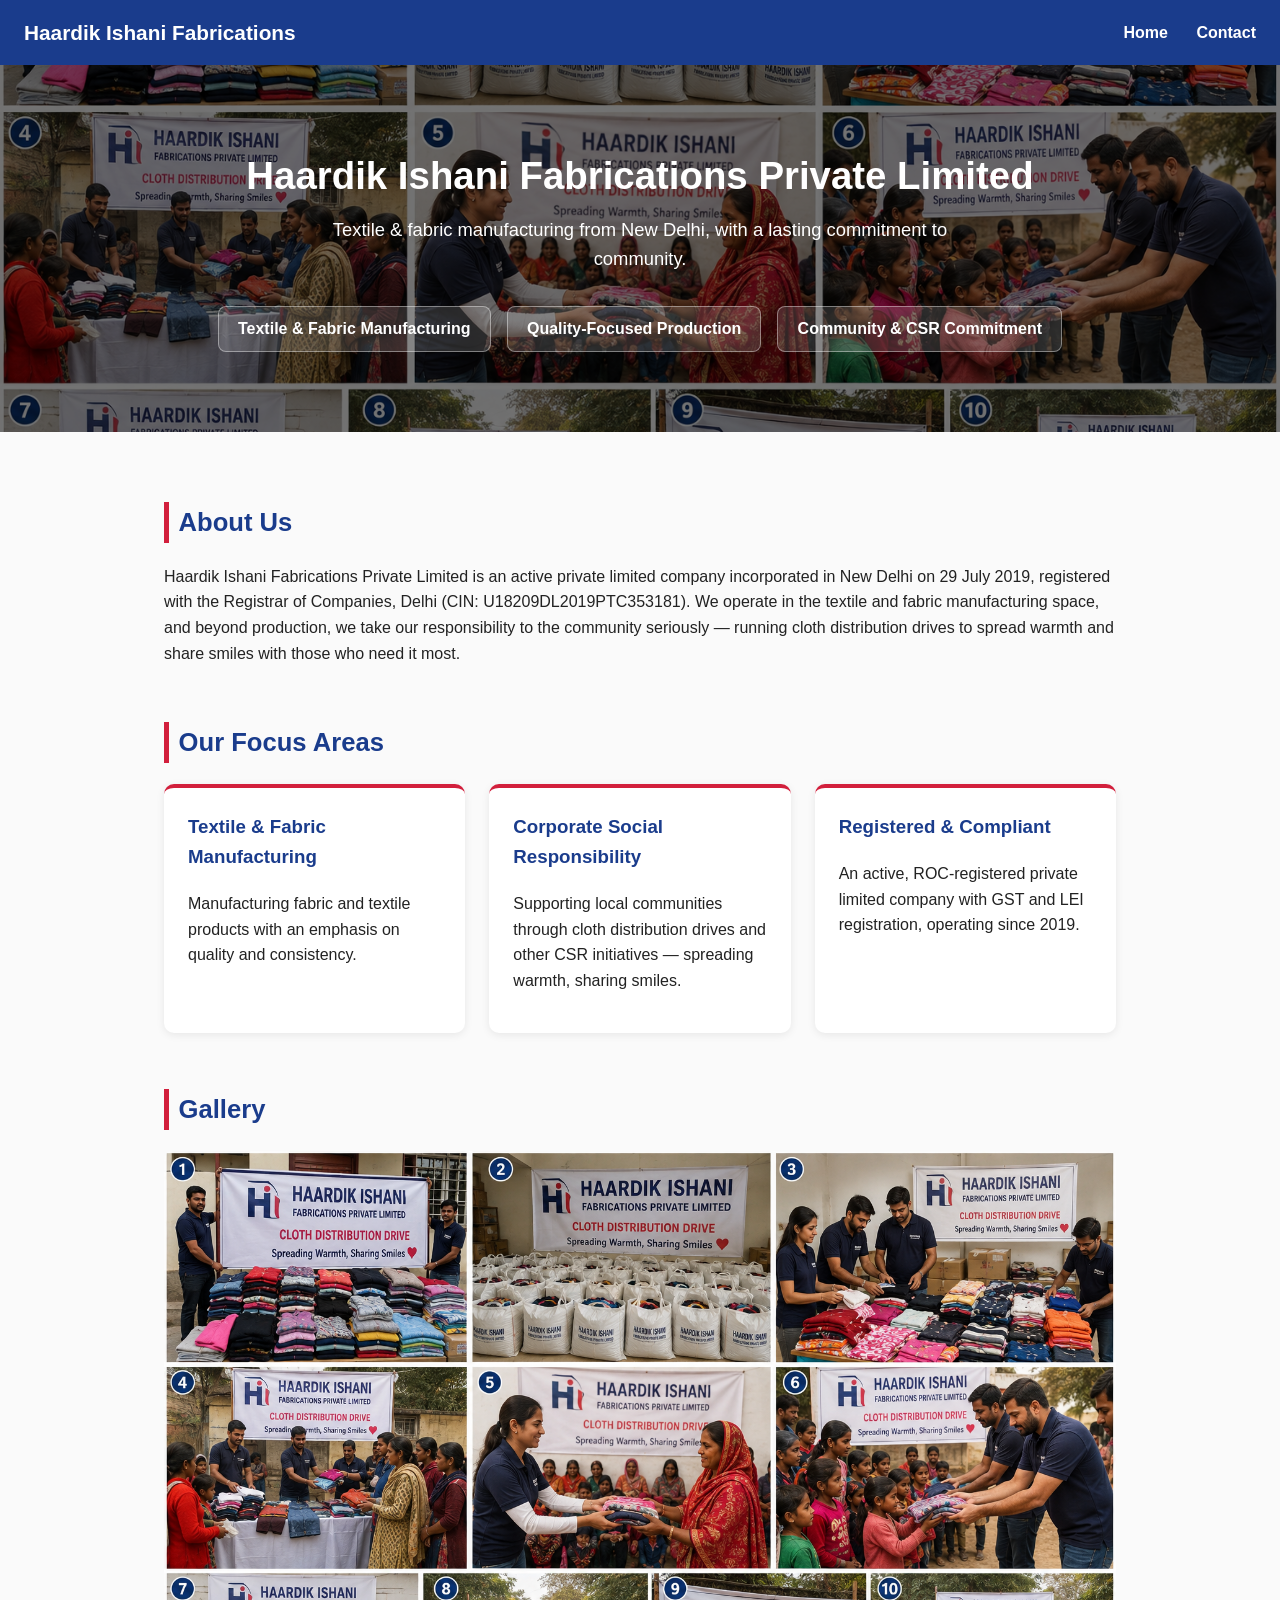
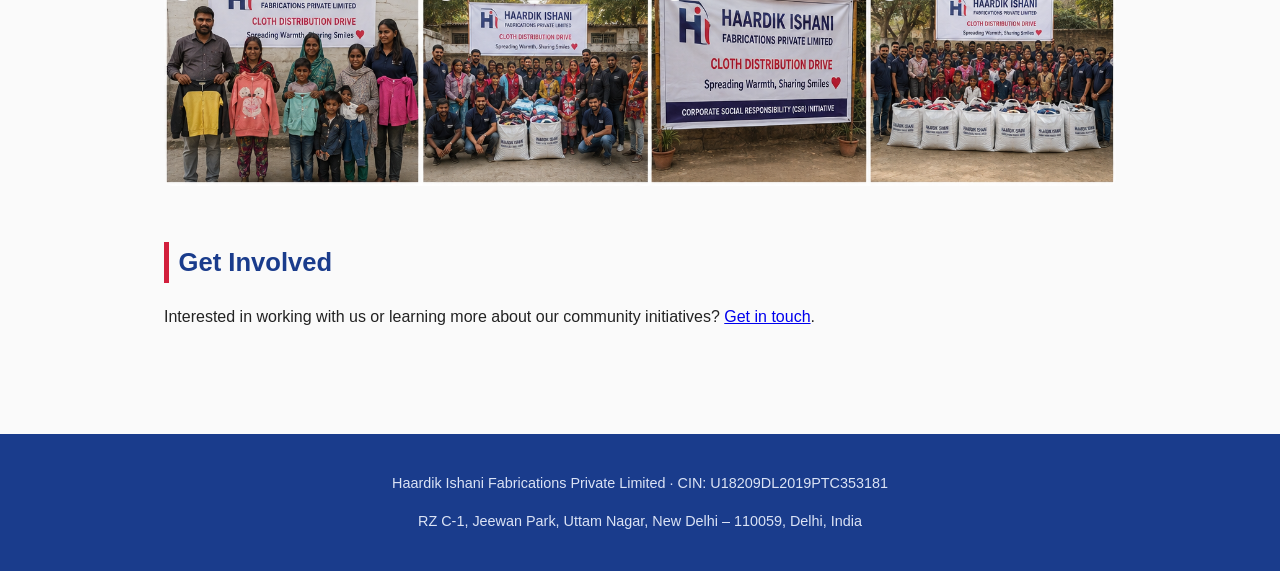
<file: index.html>
<!DOCTYPE html>
<html lang="en">
<head>
<meta charset="UTF-8">
<meta name="viewport" content="width=device-width, initial-scale=1.0">
<title>Haardik Ishani Fabrications Private Limited</title>
<meta name="description" content="Haardik Ishani Fabrications Private Limited &mdash; a New Delhi-based textile and fabric manufacturing company, registered since 2019, committed to quality and community.">
<link rel="stylesheet" href="style.css">
</head>
<body>

<header>
  <div class="brand">Haardik Ishani Fabrications</div>
  <nav>
    <a href="index.html">Home</a>
    <a href="contact.html">Contact</a>
  </nav>
</header>

<div class="hero">
  <h1>Haardik Ishani Fabrications Private Limited</h1>
  <p>Textile &amp; fabric manufacturing from New Delhi, with a lasting commitment to community.</p>
  <div class="pillars">
    <div class="pillar">Textile &amp; Fabric Manufacturing</div>
    <div class="pillar">Quality-Focused Production</div>
    <div class="pillar">Community &amp; CSR Commitment</div>
  </div>
</div>

<main>

  <section id="about">
    <h2>About Us</h2>
    <p>Haardik Ishani Fabrications Private Limited is an active private limited company incorporated in New Delhi on 29 July 2019, registered with the Registrar of Companies, Delhi (CIN: U18209DL2019PTC353181). We operate in the textile and fabric manufacturing space, and beyond production, we take our responsibility to the community seriously &mdash; running cloth distribution drives to spread warmth and share smiles with those who need it most.</p>
  </section>

  <section id="programs">
    <h2>Our Focus Areas</h2>
    <div class="programs">
      <div class="card">
        <h3>Textile &amp; Fabric Manufacturing</h3>
        <p>Manufacturing fabric and textile products with an emphasis on quality and consistency.</p>
      </div>
      <div class="card">
        <h3>Corporate Social Responsibility</h3>
        <p>Supporting local communities through cloth distribution drives and other CSR initiatives &mdash; spreading warmth, sharing smiles.</p>
      </div>
      <div class="card">
        <h3>Registered &amp; Compliant</h3>
        <p>An active, ROC-registered private limited company with GST and LEI registration, operating since 2019.</p>
      </div>
    </div>
  </section>

  <section id="gallery">
    <h2>Gallery</h2>
    <div class="gallery">
      <img src="images/csr-drive.png" alt="Haardik Ishani Fabrications cloth distribution drive - spreading warmth, sharing smiles">
    </div>
  </section>

  <section id="cta">
    <h2>Get Involved</h2>
    <p>Interested in working with us or learning more about our community initiatives? <a href="contact.html">Get in touch</a>.</p>
  </section>

</main>

<footer>
  <p>Haardik Ishani Fabrications Private Limited &middot; CIN: U18209DL2019PTC353181</p>
  <p>RZ C-1, Jeewan Park, Uttam Nagar, New Delhi &ndash; 110059, Delhi, India</p>
</footer>

</body>
</html>
</file>
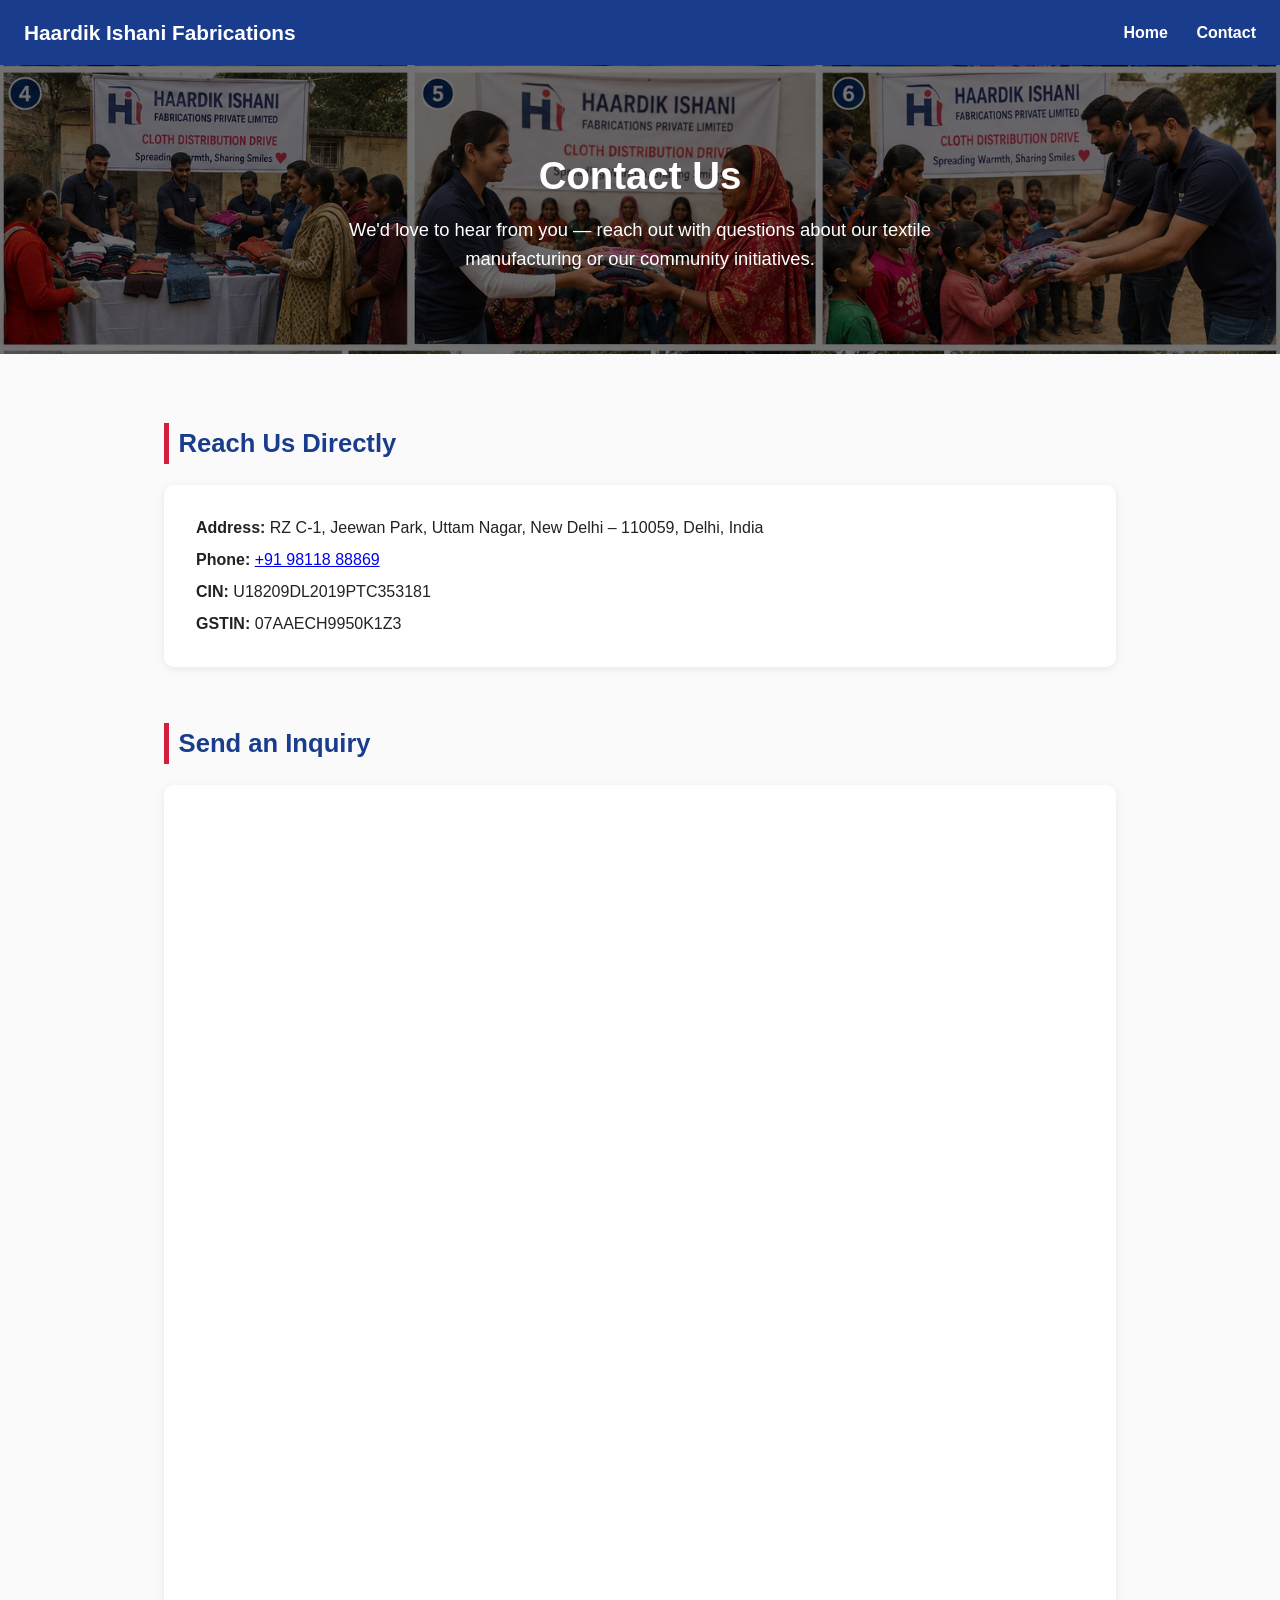
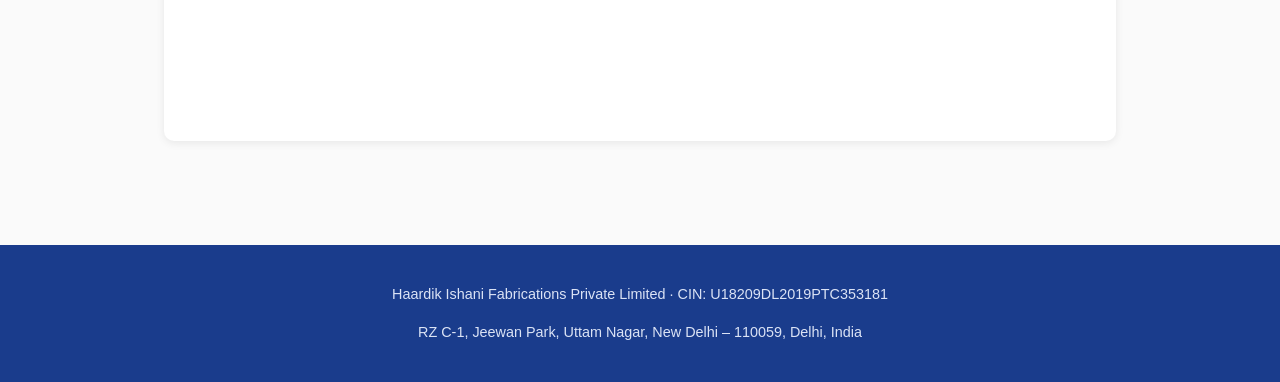
<file: contact.html>
<!DOCTYPE html>
<html lang="en">
<head>
<meta charset="UTF-8">
<meta name="viewport" content="width=device-width, initial-scale=1.0">
<title>Contact &mdash; Haardik Ishani Fabrications Private Limited</title>
<meta name="description" content="Get in touch with Haardik Ishani Fabrications Private Limited.">
<link rel="stylesheet" href="style.css">
</head>
<body>

<header>
  <div class="brand">Haardik Ishani Fabrications</div>
  <nav>
    <a href="index.html">Home</a>
    <a href="contact.html">Contact</a>
  </nav>
</header>

<div class="hero">
  <h1>Contact Us</h1>
  <p>We'd love to hear from you &mdash; reach out with questions about our textile manufacturing or our community initiatives.</p>
</div>

<main>

  <section id="details">
    <h2>Reach Us Directly</h2>
    <div class="info-card">
      <p><strong>Address:</strong> RZ C-1, Jeewan Park, Uttam Nagar, New Delhi &ndash; 110059, Delhi, India</p>
      <p><strong>Phone:</strong> <a href="tel:+919811888869">+91 98118 88869</a></p>
      <p><strong>CIN:</strong> U18209DL2019PTC353181</p>
      <p><strong>GSTIN:</strong> 07AAECH9950K1Z3</p>
    </div>
  </section>

  <section id="inquiry">
    <h2>Send an Inquiry</h2>
    <div class="form-wrap">
      <iframe src="https://docs.google.com/forms/d/e/1FAIpQLSe7SuWG__xTMX-1oCU8K953Ydq_QqPK8E3l20QV4gG9uoVpXA/viewform?embedded=true">Loading&hellip;</iframe>
    </div>
  </section>

</main>

<footer>
  <p>Haardik Ishani Fabrications Private Limited &middot; CIN: U18209DL2019PTC353181</p>
  <p>RZ C-1, Jeewan Park, Uttam Nagar, New Delhi &ndash; 110059, Delhi, India</p>
</footer>

</body>
</html>
</file>
<file: style.css>
:root {
  --primary: #1a3c8c;
  --accent: #d21f3c;
  --highlight: #f5a623;
  --bg: #fafafa;
  --text: #222;
}

* { box-sizing: border-box; }

body {
  margin: 0;
  font-family: -apple-system, "Segoe UI", Roboto, Arial, sans-serif;
  color: var(--text);
  background: var(--bg);
  line-height: 1.6;
}

header {
  background: var(--primary);
  color: #fff;
  padding: 1rem 1.5rem;
  display: flex;
  justify-content: space-between;
  align-items: center;
  flex-wrap: wrap;
  gap: 0.5rem;
}

header .brand { font-size: 1.3rem; font-weight: 700; }

nav a {
  color: #fff;
  text-decoration: none;
  margin-left: 1.5rem;
  font-weight: 600;
}

nav a:hover { color: var(--highlight); }

.hero {
  position: relative;
  background: linear-gradient(rgba(0,0,0,0.55), rgba(0,0,0,0.55)), url("images/hero.png") center/cover no-repeat;
  color: #fff;
  text-align: center;
  padding: 5rem 1.5rem;
}

.hero h1 { font-size: 2.4rem; margin: 0 0 0.5rem; }
.hero p { font-size: 1.15rem; max-width: 640px; margin: 0 auto; }

.pillars {
  display: flex;
  justify-content: center;
  gap: 1rem;
  flex-wrap: wrap;
  margin-top: 2rem;
}

.pillar {
  background: rgba(255,255,255,0.15);
  border: 1px solid rgba(255,255,255,0.4);
  border-radius: 8px;
  padding: 0.6rem 1.2rem;
  font-weight: 600;
}

main {
  max-width: 1000px;
  margin: 0 auto;
  padding: 3rem 1.5rem;
}

section { margin-bottom: 3.5rem; }

h2 {
  color: var(--primary);
  border-left: 5px solid var(--accent);
  padding-left: 0.6rem;
  font-size: 1.6rem;
}

.programs {
  display: grid;
  grid-template-columns: repeat(auto-fit, minmax(240px, 1fr));
  gap: 1.5rem;
}

.card {
  background: #fff;
  border-radius: 10px;
  padding: 1.5rem;
  box-shadow: 0 2px 8px rgba(0,0,0,0.08);
  border-top: 4px solid var(--accent);
}

.card h3 { margin-top: 0; color: var(--primary); }

.gallery {
  display: grid;
  grid-template-columns: repeat(auto-fit, minmax(260px, 1fr));
  gap: 1rem;
}

.gallery img {
  width: 100%;
  height: 100%;
  object-fit: cover;
  border-radius: 8px;
  display: block;
}

.info-card {
  background: #fff;
  border-radius: 10px;
  padding: 1.5rem 2rem;
  box-shadow: 0 2px 8px rgba(0,0,0,0.08);
}

.info-card p { margin: 0.4rem 0; }

.form-wrap {
  background: #fff;
  border-radius: 10px;
  padding: 1.5rem;
  box-shadow: 0 2px 8px rgba(0,0,0,0.08);
}

.form-wrap iframe {
  width: 100%;
  min-height: 900px;
  border: 0;
}

footer {
  background: var(--primary);
  color: #dbe3f5;
  text-align: center;
  padding: 1.5rem;
  font-size: 0.9rem;
}

footer a { color: #fff; }
</file>
